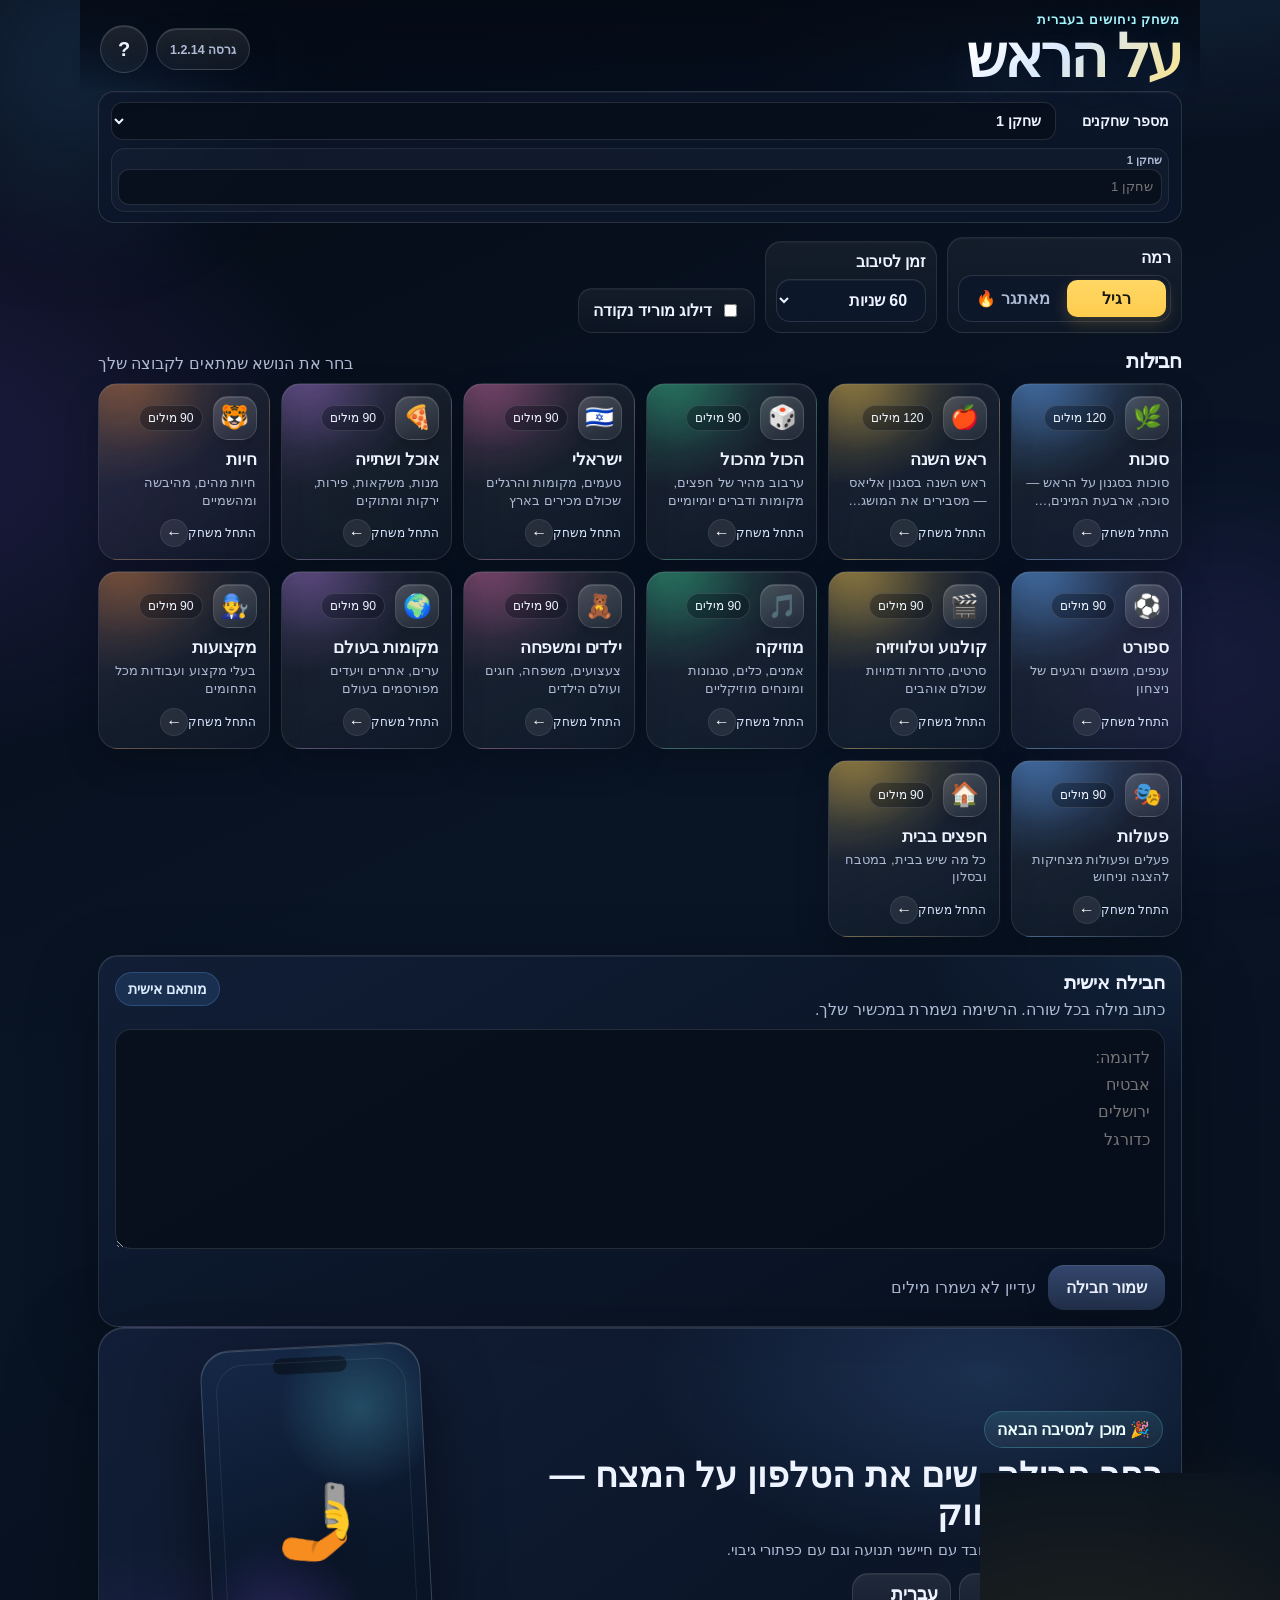
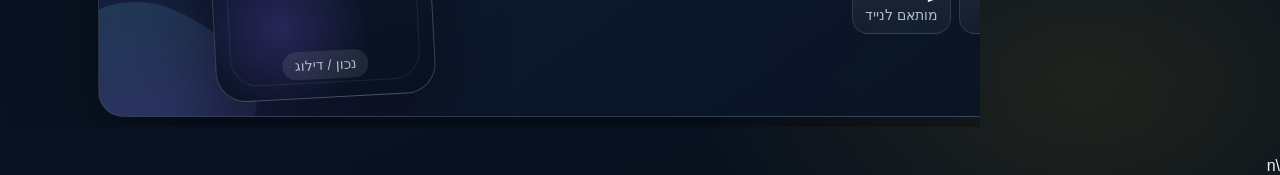
<file: index.html>
<!doctype html>
<html lang="he" dir="rtl" data-app-version="1.2.14">
<head>
  <meta charset="utf-8" />
  <meta name="viewport" content="width=device-width,initial-scale=1,viewport-fit=cover,user-scalable=no" />
  <meta name="theme-color" content="#0f172a" />
  <meta name="apple-mobile-web-app-capable" content="yes" />
  <meta name="apple-mobile-web-app-status-bar-style" content="black-translucent" />
  <meta name="apple-mobile-web-app-title" content="על הראש" />
  <title>על הראש — משחק ניחושים בעברית</title>
  <link rel="manifest" href="./manifest.webmanifest?v=24" />
  <link rel="icon" href="./icon.svg?v=24" type="image/svg+xml" />
  <link rel="apple-touch-icon" href="./icon-180.png?v=24" />
  <link rel="stylesheet" href="./styles.css?v=24" />
  <link rel="stylesheet" href="./difficulty.css?v=24" />
  <link rel="stylesheet" href="./version.css?v=24" />
  <link rel="stylesheet" href="./multiplayer.css?v=24" />
  <link rel="stylesheet" href="./player-layout.css?v=24" />
</head>
<body>
  <div class="app-glow app-glow-a"></div>
  <div class="app-glow app-glow-b"></div>

  <div id="app">
    <header class="topbar">
      <div>
        <div class="eyebrow">משחק ניחושים בעברית</div>
        <h1>על הראש</h1>
      </div>
      <div class="topbar-actions">
        <button id="versionBtn" class="version-btn" type="button" aria-label="בדוק אם קיימת גרסה חדשה">גרסה 1.2.14</button>
        <button id="rulesBtn" class="icon-btn" type="button" aria-label="חוקים">?</button>
      </div>
    </header>

    <main>
      <section id="playerSetupScreen" class="screen player-setup-screen active">
        <div class="player-setup-card">
          <div class="big-icon">👥</div>
          <h2>כמה שחקנים?</h2>
          <p>כל שחקן מקבל תור משלו. בסוף הסבב תופיע טבלת ניקוד מצטברת.</p>
          <label class="player-count-block">
            מספר שחקנים
            <select id="playerCount">
              <option value="1">שחקן 1</option>
              <option value="2">2 שחקנים</option>
              <option value="3">3 שחקנים</option>
              <option value="4">4 שחקנים</option>
              <option value="5">5 שחקנים</option>
              <option value="6">6 שחקנים</option>
              <option value="7">7 שחקנים</option>
              <option value="8">8 שחקנים</option>
            </select>
          </label>
          <div class="player-setup-note">אפשר להשאיר שם ריק — המשחק ישתמש ב״שחקן 1״, ״שחקן 2״ וכו׳.</div>
          <div id="playerNames" class="player-names"></div>
          <button id="startPlayersBtn" class="primary-btn" type="button">המשך לבחירת משחק</button>
        </div>
      </section>

      <section id="homeScreen" class="screen">
        <div class="match-players-bar">
          <div id="matchPlayersSummary" class="match-players-summary"></div>
          <button id="changePlayersBtn" class="change-players-btn" type="button">שנה שחקנים</button>
        </div>

        <div class="settings-row">
          <div class="difficulty-block">
            <span class="difficulty-title">רמה</span>
            <div class="difficulty-segment" role="group" aria-label="רמת קושי">
              <button type="button" data-difficulty="normal" aria-pressed="true">רגיל</button>
              <button type="button" data-difficulty="hard" aria-pressed="false">מאתגר 🔥</button>
            </div>
          </div>
          <label>
            זמן לסיבוב
            <select id="durationSelect">
              <option value="30">30 שניות</option>
              <option value="60" selected>60 שניות</option>
              <option value="90">90 שניות</option>
              <option value="120">120 שניות</option>
            </select>
          </label>
          <label class="toggle-label">
            <input id="passPenalty" type="checkbox" />
            <span>דילוג מוריד נקודה</span>
          </label>
        </div>

        <div class="section-head">
          <h3 class="section-title">חבילות</h3>
          <div class="section-subtitle">בחר את הנושא שמתאים לקבוצה שלך</div>
        </div>
        <div id="deckGrid" class="deck-grid"></div>

        <section class="custom-box">
          <div class="custom-head">
            <div>
              <h3>חבילה אישית</h3>
              <p>כתוב מילה בכל שורה. הרשימה נשמרת במכשיר שלך.</p>
            </div>
            <div class="custom-chip">מותאם אישית</div>
          </div>
          <textarea id="customWords" rows="7" placeholder="לדוגמה:&#10;אבטיח&#10;ירושלים&#10;כדורגל"></textarea>
          <div class="custom-actions">
            <button id="saveCustomBtn" class="secondary-btn" type="button">שמור חבילה</button>
            <span id="customCount" class="muted"></span>
          </div>
        </section>

        <div class="hero">
          <div class="hero-copy">
            <div class="hero-badge">🎉 מוכן למסיבה הבאה</div>
            <h2>בחר חבילה, שים את הטלפון על המצח — ותתחילו לצחוק</h2>
            <p>מטה = נכון, מעלה = דילוג. עובד עם חיישני תנועה וגם עם כפתורי גיבוי.</p>
            <div class="hero-stats">
              <div class="stat-pill"><strong id="totalDecks">13</strong><span>חבילות</span></div>
              <div class="stat-pill"><strong id="totalWords">0</strong><span>מילים</span></div>
              <div class="stat-pill"><strong>עברית</strong><span>מותאם לנייד</span></div>
            </div>
          </div>
          <div class="hero-visual" aria-hidden="true">
            <div class="phone-mock">
              <div class="phone-notch"></div>
              <div class="phone-word">🤳</div>
              <div class="phone-mini">נכון / דילוג</div>
            </div>
          </div>
        </div>
      </section>

      <section id="readyScreen" class="screen center-screen">
        <div class="ready-card">
          <div class="big-icon">📱</div>
          <div id="readyPlayerName" class="ready-player-name"></div>
          <h2 id="readyDeckName"></h2>
          <p id="readyDeckMeta" class="ready-deck-meta"></p>
          <p>לחץ על הכפתור, אשר גישה לחיישני תנועה אם תתבקש, סובב את הטלפון לרוחב והנח אותו על המצח.</p>
          <button id="sensorStartBtn" class="primary-btn" type="button">הפעל חיישנים והתחל</button>
          <button id="backHomeBtn" class="ghost-btn" type="button">חזרה</button>
          <p id="sensorMessage" class="sensor-message"></p>
        </div>
      </section>

      <section id="countdownScreen" class="screen game-screen countdown-screen">
        <div class="game-topline">
          <span id="countdownDeck"></span>
          <span>התכונן</span>
          <button id="countdownExitBtn" class="game-exit-btn" type="button">יציאה ✕</button>
        </div>
        <div id="countdownNumber" class="countdown-number">3</div>
        <div class="orientation-hint">החזק לרוחב • מסך פונה לחברים</div>
      </section>

      <section id="gameScreen" class="screen game-screen">
        <div class="game-topline">
          <span id="gameDeckName"></span>
          <span id="timerText" class="timer">01:00</span>
          <div class="game-left-tools">
            <span id="gamePlayerName" class="game-player-name"></span>
            <span id="scoreText">0 נק׳</span>
            <button id="gameExitBtn" class="game-exit-btn" type="button">יציאה ✕</button>
          </div>
        </div>

        <div id="wordCard" class="word-card">
          <div id="wordText" class="word-text"></div>
          <div id="feedback" class="feedback" aria-live="polite"></div>
        </div>

        <div class="gesture-help">
          <div>↘ <strong>מטה</strong> = נכון</div>
          <div>↗ <strong>מעלה</strong> = דילוג</div>
        </div>

        <div class="fallback-controls">
          <button id="skipBtn" type="button" class="skip-btn">דלג</button>
          <button id="correctBtn" type="button" class="correct-btn">נכון ✓</button>
        </div>
      </section>

      <section id="resultsScreen" class="screen">
        <div class="results-header">
          <div class="big-icon">🏁</div>
          <div id="resultsPlayerName" class="results-player-name"></div>
          <h2 id="resultsTitle">נגמר הזמן</h2>
          <div id="finalScore" class="final-score">0</div>
          <div class="muted">נקודות בתור הזה</div>
        </div>
        <div id="scoreboardPanel" class="scoreboard-panel" hidden>
          <h3 id="scoreboardTitle" class="scoreboard-title">הדירוג המצטבר</h3>
          <div id="scoreboardList" class="scoreboard-list"></div>
        </div>
        <div id="resultsList" class="results-list"></div>
        <div class="results-actions">
          <button id="playAgainBtn" class="primary-btn" type="button">שחק שוב</button>
          <button id="resultsHomeBtn" class="secondary-btn" type="button">בחר חבילה אחרת</button>
        </div>
      </section>
    </main>
  </div>

  <dialog id="rulesDialog">
    <button id="closeRulesBtn" class="dialog-close" type="button" aria-label="סגור">×</button>
    <h2>איך משחקים?</h2>
    <ol>
      <li>בחר כמה שחקנים משחקים והוסף שמות אם תרצה.</li>
      <li>בחר חבילת מילים ורמת קושי: רגיל או מאתגר.</li>
      <li>כל שחקן מקבל תור. בסוף התור מעבירים את הטלפון לשחקן הבא.</li>
      <li>השחקן המנחש מחזיק את הטלפון לרוחב על המצח, בלי לראות את המסך.</li>
      <li>החברים נותנים רמזים בלי לומר את המילה שמופיעה.</li>
      <li>ניחשת נכון? הטה את החלק העליון של הטלפון כלפי מטה. לדילוג — לכיוון ההפוך.</li>
      <li>בסוף הסבב מוצג דירוג מצטבר. אפשר להמשיך לסבב נוסף והניקוד נשמר.</li>
    </ol>
    <p class="muted">במצב מאתגר נבחר מאגר נפרד של מושגים, שמות וביטויים פחות צפויים וקשים יותר לניחוש.</p>
  </dialog>

  <script src="./words.js?v=24"></script>
  <script src="./words-more.js?v=24"></script>
  <script src="./hard-words.js?v=24"></script>
  <script src="./rosh-hashanah.js?v=24"></script>\n  <script src="./sukkot.js?v=24"></script>
  <script src="./app.js?v=24"></script>
  <script src="./sounds.js?v=24"></script>
  <script src="./version-source.js?v=24"></script>
  <script src="./update-manager.js?v=24"></script>
</body>
</html>
</file>
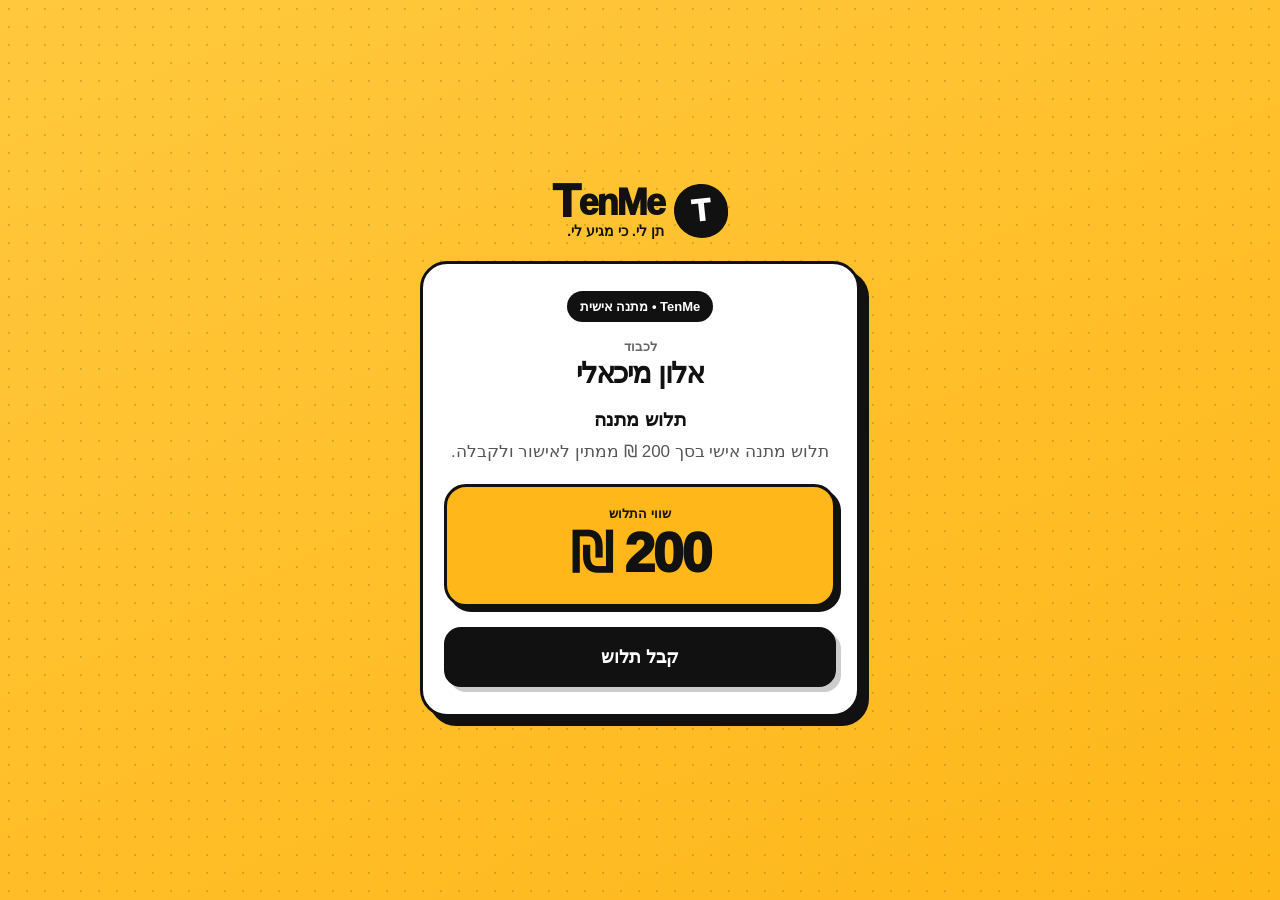
<file: gift/index.html>
<!doctype html>
<html lang="he">
<head>
<meta charset="utf-8">
<meta name="viewport" content="width=device-width,initial-scale=1">
<meta http-equiv="refresh" content="0; url=../tenme/">
<title>TenMe Gift</title>
<script>location.replace('../tenme/');</script>
</head>
<body></body>
</html>
</file>
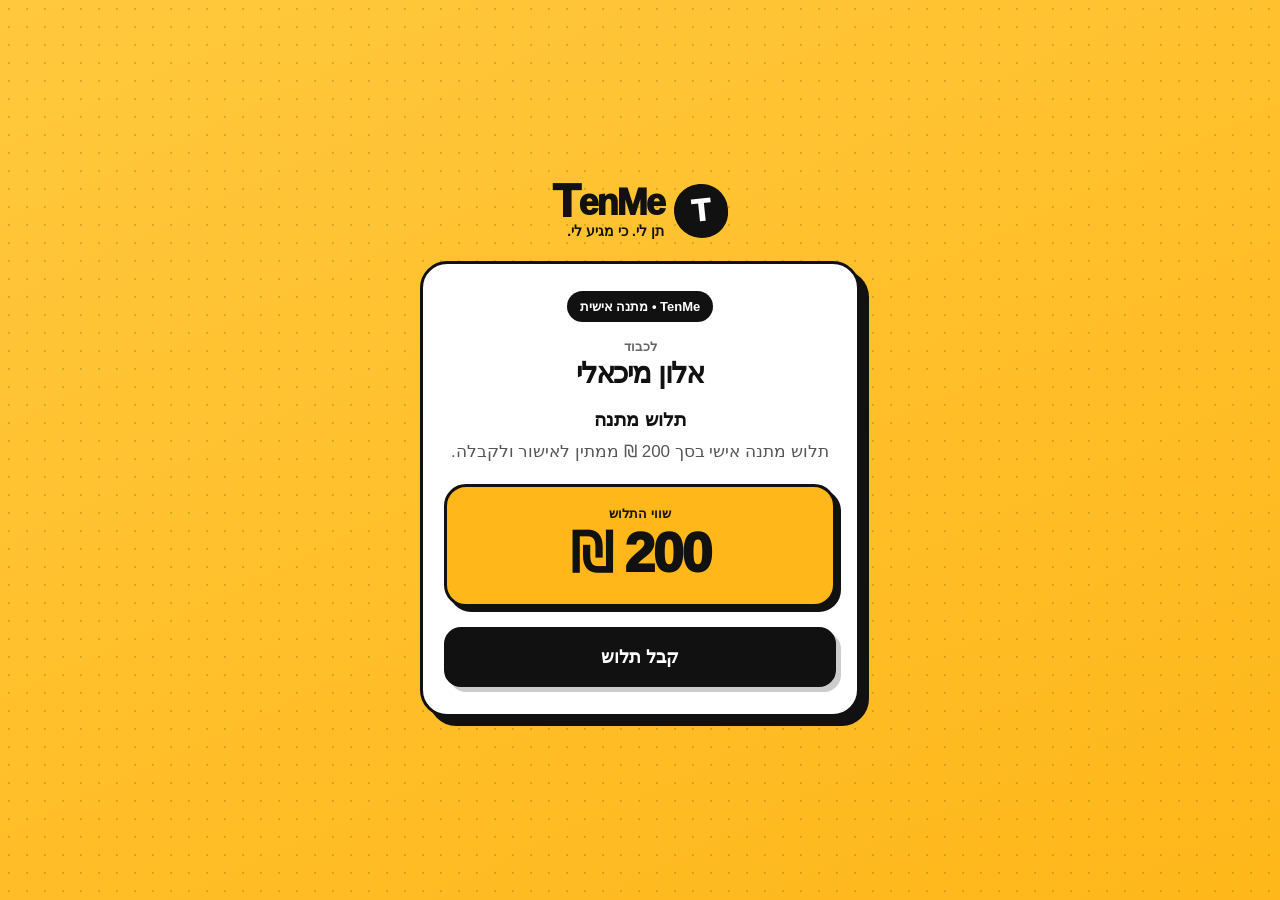
<file: tenme/index.html>
<!doctype html>
<html lang="he" dir="rtl">
<head>
<meta charset="utf-8">
<meta name="viewport" content="width=device-width,initial-scale=1,viewport-fit=cover">
<meta name="theme-color" content="#ffb719">
<title>TenMe — תן לי</title>
<style>
:root{--y:#ffb719;--y2:#ffc83d;--ink:#111;--paper:#fff;--muted:#6d6d6d}
*{box-sizing:border-box}html,body{margin:0;min-height:100%;font-family:Arial,"Noto Sans Hebrew",sans-serif;color:var(--ink)}
body{min-height:100dvh;overflow-x:hidden;overflow-y:auto;background:var(--y)}
.view{min-height:100dvh;display:grid;place-items:center;padding:24px 18px;position:relative;overflow:hidden}.home{overflow:visible}
.home,.result{background:linear-gradient(155deg,var(--y2),var(--y))}
.dots{position:absolute;inset:0;opacity:.14;background-image:radial-gradient(#000 1.5px,transparent 1.5px);background-size:18px 18px}
.wrap{width:min(100%,440px);position:relative;z-index:1}
.logo{display:flex;align-items:center;justify-content:center;gap:10px;margin-bottom:22px}
.logoMark{width:54px;height:54px;background:#111;color:#fff;border-radius:50% 50% 48% 52%;display:grid;place-items:center;font-size:31px;font-weight:1000;transform:rotate(-6deg)}
.logoMain{font-size:36px;font-weight:1000;letter-spacing:-2px;line-height:1;direction:ltr;unicode-bidi:isolate}.tTall{display:inline-block;font-size:1.28em;line-height:.8;vertical-align:-.04em}.mCap{font-size:1.04em}.logoSub{font-size:14px;font-weight:800;margin-top:2px}
.card,.ticket{background:#fff;border:3px solid #111;border-radius:27px;box-shadow:9px 9px 0 #111;padding:27px 21px;text-align:center}
.eyebrow{display:inline-block;background:#111;color:#fff;border-radius:999px;padding:8px 13px;font-size:13px;font-weight:900;margin-bottom:15px}
h1{font-size:35px;line-height:1.08;margin:0 0 8px;letter-spacing:-1.2px}.lead{font-size:17px;line-height:1.5;color:#555;margin:0 0 20px}.recipientLabel{font-size:13px;font-weight:800;color:#666;margin-top:2px}.recipientName{font-size:29px;font-weight:1000;margin:4px 0 18px}.voucherTitle{font-size:19px;font-weight:1000;margin-bottom:8px}
.amountBox{background:var(--y);border:3px solid #111;border-radius:22px;padding:19px 15px;margin-bottom:20px;box-shadow:5px 5px 0 #111}
.amountLabel{font-size:13px;font-weight:800}.amount{font-size:55px;font-weight:1000;letter-spacing:-2px}
.btn{width:100%;border:3px solid #111;border-radius:17px;padding:16px 18px;font-size:18px;font-weight:1000;background:#111;color:#fff;box-shadow:5px 5px 0 rgba(0,0,0,.2);cursor:pointer}
.btn:active{transform:translate(2px,2px);box-shadow:2px 2px 0 rgba(0,0,0,.2)}
.tiny{font-size:11px;color:#777;margin-top:13px}
.reveal{display:none;margin-top:20px;animation:pop .45s cubic-bezier(.2,.9,.2,1.18)}
.reveal.show{display:block}
.reveal img{width:100%;max-height:330px;object-fit:cover;object-position:center;border:3px solid #111;border-radius:20px;box-shadow:6px 6px 0 #111}
.revealTitle{font-size:29px;font-weight:1000;margin:18px 0 7px;line-height:1.05}
.revealText{font-size:17px;font-weight:900;line-height:1.45;margin:0}
.roast{margin-top:13px;display:grid;gap:8px}
.roast div{background:#111;color:#fff;border-radius:14px;padding:11px 12px;font-size:15px;font-weight:900}
.result{display:none}.result.show{display:grid;cursor:pointer}.ticket{width:min(100%,430px);position:relative;z-index:2;animation:pop .5s cubic-bezier(.2,.9,.2,1.18)}
@keyframes pop{from{transform:scale(.75) rotate(-3deg);opacity:0}to{transform:none;opacity:1}}
.success{width:72px;height:72px;margin:-4px auto 13px;border:3px solid #111;border-radius:50%;background:var(--y);display:grid;place-items:center;font-size:35px;font-weight:1000}
.ticket h2{font-size:30px;margin:0 0 7px}.ticket p{margin:0;color:#555}
.gift{margin:21px 0 17px;background:var(--y);border:3px solid #111;border-radius:23px;padding:25px 15px 21px;box-shadow:6px 6px 0 #111;position:relative}
.gift:before{content:"TenMe";position:absolute;left:15px;top:12px;font-weight:1000}.gift .caption{font-size:13px;font-weight:800;margin-top:20px}.gift .sum{font-size:66px;font-weight:1000;line-height:1;margin:8px 0 4px}.gift .tagline{font-size:15px;font-weight:900}
.qrWrap{margin:18px auto 16px;text-align:center}
.qrLabel{font-size:12px;font-weight:900;margin-bottom:9px;color:#555}
.qrCard{width:190px;height:190px;margin:auto;background:#fff;border:3px solid #111;border-radius:18px;box-shadow:5px 5px 0 #111;padding:10px;display:grid;place-items:center}
#fakeQr{width:100%;height:100%;display:block;background:#fff;border-radius:8px}
.joke{background:#111;color:#fff;border-radius:16px;padding:13px;font-size:17px;font-weight:900}
.back{margin-top:15px;border:0;background:transparent;font-size:14px;font-weight:900;text-decoration:underline;cursor:pointer}
.confetti{position:absolute;inset:0;pointer-events:none;z-index:9999}.c{position:absolute;width:9px;height:17px;border-radius:2px;animation:fall 2.8s linear infinite}@keyframes fall{from{transform:translateY(-15vh) rotate(0)}to{transform:translateY(115vh) rotate(780deg)}}
.prank{display:none;background:#111;color:#fff;text-align:center}.prank.show{display:grid}.prankCard{width:min(100%,440px);background:var(--y);border:4px solid #fff;border-radius:28px;padding:16px;box-shadow:0 20px 60px #0008;animation:pop .45s ease}
.prank img{width:100%;display:block;border-radius:18px;border:3px solid #111}.prank h2{font-size:30px;margin:14px 0 4px;color:#111}.prank p{margin:0 0 13px;color:#111;font-weight:900}.againBtn{background:#111;color:#fff;border:0;border-radius:15px;padding:13px 18px;font-size:16px;font-weight:900;cursor:pointer}
@media(max-width:380px){h1{font-size:30px}.amount{font-size:48px}.gift .sum{font-size:58px}}
</style>
</head>
<body>
<main id="home" class="view home">
  <div class="dots"></div>
  <div class="wrap">
    <div class="logo"><div class="logoMark">T</div><div><div class="logoMain" dir="ltr"><span class="tTall">T</span>en<span class="mCap">M</span>e</div><div class="logoSub">תן לי. כי מגיע לי.</div></div></div>
    <section class="card">
      <div class="eyebrow"><bdi dir="ltr">TenMe</bdi> • מתנה אישית</div>
      <div class="recipientLabel">לכבוד</div>
      <h1 class="recipientName">אלון מיכאלי</h1>
      <div class="voucherTitle">תלוש מתנה</div>
      <p class="lead">תלוש מתנה אישי בסך 200 ₪ ממתין לאישור ולקבלה.</p>
      <div class="amountBox"><div class="amountLabel">שווי התלוש</div><div class="amount">200 ₪</div></div>
      <button id="approve" class="btn">קבל תלוש</button>
      <div id="reveal" class="reveal" aria-live="polite">
        <img id="revealImg" src="./prank.webp?v=2" alt="הפתעת TenMe">
        <div class="revealTitle">אחי… באמת חשבת שמביאים לך כסף? 😂</div>
        <p class="revealText">200 ₪ כבר התחלת לבזבז בראש, אה?</p>
        <div class="roast">
          <div>💸 אלון כבר תכנן מה הוא קונה לפני שהוא בכלל לחץ.</div>
          <div>😂 איזה ביטחון היה לך כשכתוב „קבל תלוש”.</div>
          <div>🧾 תלוש יש. כסף קצת פחות.</div>
          <div>🤡 שתי שניות היית מיליונר — לפחות בדמיון.</div>
        </div>
      </div>
    </section>
  </div>
</main>

<section id="result" class="view result" aria-live="polite">
  <div class="dots"></div><div id="confetti" class="confetti"></div>
  <div class="ticket">
    <div class="success">✓</div>
    <h2>התלוש אושר!</h2>
    <p>אלון מיכאלי, תלוש המתנה שלך מוכן 🎁</p>
    <div class="gift"><div class="caption">תלוש מתנה אישי</div><div class="sum">200 ₪</div><div class="tagline">לכבוד אלון מיכאלי • <bdi dir="ltr">TenMe</bdi></div></div>
    <div class="qrWrap">
      <div class="qrLabel">קוד למימוש התלוש</div>
      <div class="qrCard" aria-label="QR פיקטיבי של TenMe">
        <svg id="fakeQr" viewBox="0 0 37 37" role="img" aria-label="קוד QR פיקטיבי"></svg>
      </div>
    </div>
    <div class="joke">קטן עליך. עכשיו רק נשאר למצוא מי באמת משלם 😉</div>
  </div>
</section>

<section id="prank" class="view prank" aria-live="polite">
  <div class="prankCard">
    <img id="prankImg" src="./prank.webp?v=2" alt="קוף יושב על כיסא גלגלים">
    <h2>חזרת? 😂</h2>
    <p><bdi dir="ltr">TenMe</bdi> אמרנו. תן לי, לא קח ממני.</p>
    <button id="restart" class="againBtn">טוב נו, להתחלה</button>
  </div>
</section>

<script>
const home=document.getElementById('home'),result=document.getElementById('result'),prank=document.getElementById('prank');
const approve=document.getElementById('approve'),restart=document.getElementById('restart'),confetti=document.getElementById('confetti'),reveal=document.getElementById('reveal');
const colors=['#111','#fff','#ffb719','#ffc83d'];
function makeConfetti(){confetti.innerHTML='';for(let i=0;i<48;i++){const e=document.createElement('i');e.className='c';e.style.left=Math.random()*100+'%';e.style.top=(-15-Math.random()*90)+'vh';e.style.background=colors[Math.floor(Math.random()*colors.length)];e.style.animationDelay=Math.random()*1.8+'s';e.style.animationDuration=2.1+Math.random()*2+'s';confetti.appendChild(e)}}

function drawFakeQr(){
  const svg=document.getElementById('fakeQr');
  const NS='http://www.w3.org/2000/svg', n=29, quiet=4;
  svg.innerHTML='';
  svg.setAttribute('viewBox',`0 0 ${n+quiet*2} ${n+quiet*2}`);
  const bg=document.createElementNS(NS,'rect'); bg.setAttribute('width','100%'); bg.setAttribute('height','100%'); bg.setAttribute('fill','#fff'); svg.appendChild(bg);
  const m=Array.from({length:n},()=>Array(n).fill(false));
  const reserved=Array.from({length:n},()=>Array(n).fill(false));
  function set(x,y,v=true,r=true){if(x>=0&&y>=0&&x<n&&y<n){m[y][x]=v;if(r)reserved[y][x]=true}}
  function finder(x,y){
    for(let yy=-1;yy<=7;yy++)for(let xx=-1;xx<=7;xx++)if(x+xx>=0&&y+yy>=0&&x+xx<n&&y+yy<n)reserved[y+yy][x+xx]=true;
    for(let yy=0;yy<7;yy++)for(let xx=0;xx<7;xx++){
      const on=xx===0||yy===0||xx===6||yy===6||(xx>=2&&xx<=4&&yy>=2&&yy<=4);
      set(x+xx,y+yy,on,true);
    }
  }
  finder(0,0); finder(n-7,0); finder(0,n-7);
  for(let i=8;i<n-8;i++){set(i,6,i%2===0,true);set(6,i,i%2===0,true)}
  // Small alignment pattern to mimic real QR.
  const ax=20, ay=20;
  for(let yy=0;yy<5;yy++)for(let xx=0;xx<5;xx++){
    const on=xx===0||yy===0||xx===4||yy===4||(xx===2&&yy===2);
    set(ax+xx,ay+yy,on,true);
  }
  // Deterministic pseudo-random payload so it always looks the same.
  let seed=0x51f2a9;
  function rnd(){seed=(seed*1664525+1013904223)>>>0;return (seed>>>30)&1}
  for(let y=0;y<n;y++)for(let x=0;x<n;x++)if(!reserved[y][x]){
    const mask=((x+y)%3===0)||((x*y)%2===0);
    m[y][x]=Boolean(rnd() ^ mask);
  }
  // Create a small clear center for the TenMe badge.
  for(let y=11;y<=17;y++)for(let x=10;x<=18;x++){m[y][x]=false}
  for(let y=0;y<n;y++)for(let x=0;x<n;x++)if(m[y][x]){
    const r=document.createElementNS(NS,'rect');
    r.setAttribute('x',x+quiet);r.setAttribute('y',y+quiet);r.setAttribute('width','1');r.setAttribute('height','1');r.setAttribute('fill','#111');svg.appendChild(r);
  }
  const badge=document.createElementNS(NS,'rect');badge.setAttribute('x',quiet+10);badge.setAttribute('y',quiet+11);badge.setAttribute('width','9');badge.setAttribute('height','7');badge.setAttribute('rx','1.2');badge.setAttribute('fill','#111');badge.setAttribute('stroke','#ffb719');badge.setAttribute('stroke-width','.55');svg.appendChild(badge);
  const t=document.createElementNS(NS,'text');t.setAttribute('x',quiet+14.5);t.setAttribute('y',quiet+15.55);t.setAttribute('text-anchor','middle');t.setAttribute('font-size','2.6');t.setAttribute('font-weight','900');t.setAttribute('font-family','Arial,sans-serif');
  const a=document.createElementNS(NS,'tspan');a.setAttribute('fill','#ffb719');a.textContent='T';
  const b=document.createElementNS(NS,'tspan');b.setAttribute('fill','#fff');b.textContent='en';
  const d=document.createElementNS(NS,'tspan');d.setAttribute('fill','#ffb719');d.textContent='M';
  const e=document.createElementNS(NS,'tspan');e.setAttribute('fill','#fff');e.textContent='e';
  t.append(a,b,d,e);svg.appendChild(t);
}
drawFakeQr();
approve.onclick=()=>{reveal.classList.add('show');approve.textContent='😂 נפלת בפח';approve.disabled=true;reveal.scrollIntoView({behavior:'smooth',block:'center'});if(navigator.vibrate)navigator.vibrate([80,50,80])};
result.onclick=()=>{result.classList.remove('show');prank.classList.add('show');if(navigator.vibrate)navigator.vibrate([80,50,80])};
restart.onclick=()=>{prank.classList.remove('show');home.style.display='grid'};
</script>
</body>
</html>
</file>
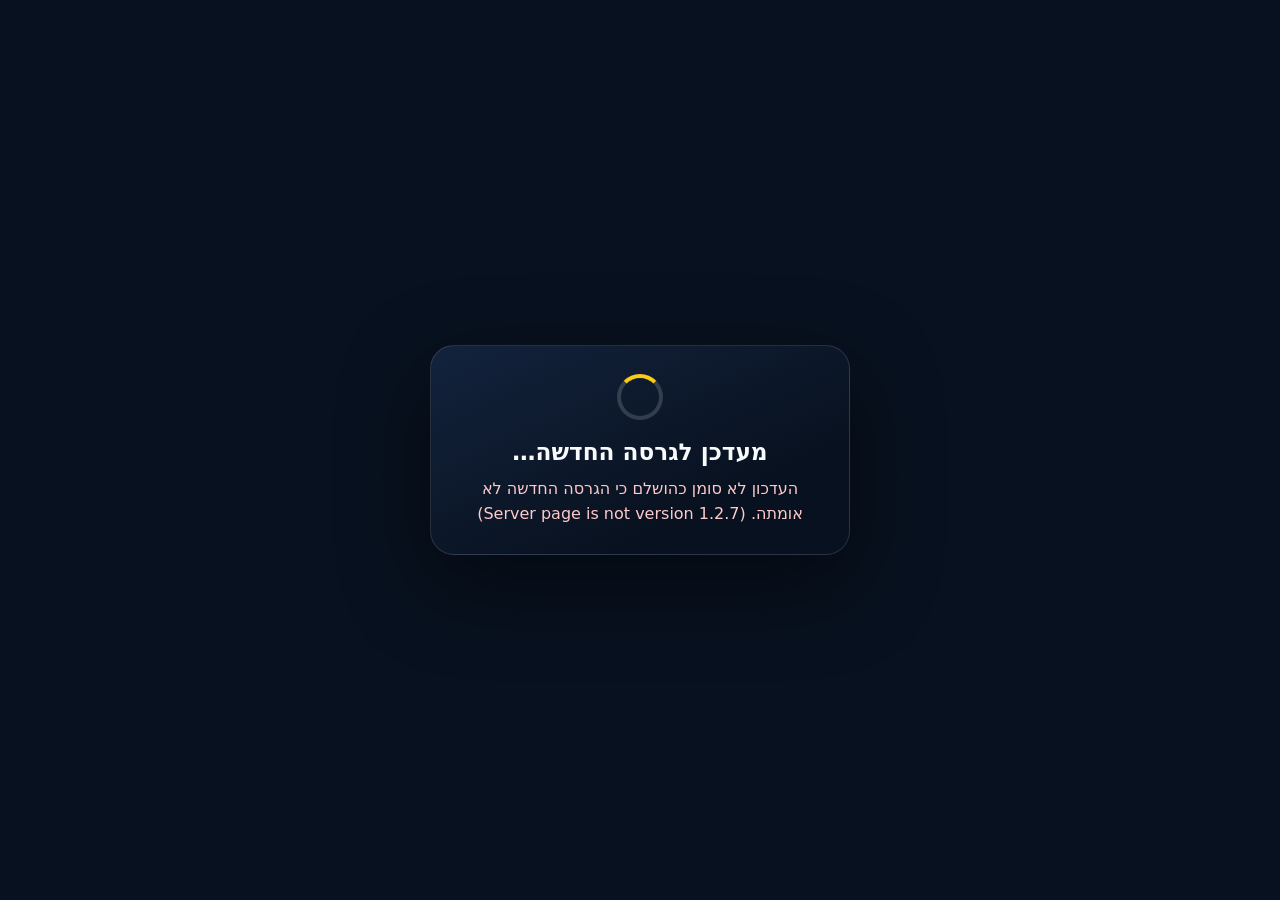
<file: iphone-update-126.html>
<!doctype html>
<html lang="he" dir="rtl">
<head>
  <meta charset="utf-8" />
  <meta name="viewport" content="width=device-width,initial-scale=1,viewport-fit=cover" />
  <meta name="theme-color" content="#08111f" />
  <title>מעדכן את על הראש</title>
  <style>
    * { box-sizing: border-box; }
    html, body { margin: 0; min-height: 100%; background: #08111f; color: #f8fafc; font-family: system-ui, -apple-system, BlinkMacSystemFont, "Segoe UI", sans-serif; }
    body { min-height: 100dvh; display: grid; place-items: center; padding: 24px; }
    main { width: min(420px, 100%); text-align: center; padding: 28px; border: 1px solid rgba(255,255,255,.12); border-radius: 24px; background: linear-gradient(155deg,#13233d,#08111f 72%); box-shadow: 0 28px 90px rgba(0,0,0,.45); }
    .spinner { width: 46px; height: 46px; margin: 0 auto 18px; border: 4px solid rgba(255,255,255,.16); border-top-color: #facc15; border-radius: 50%; animation: spin .75s linear infinite; }
    h1 { margin: 0 0 8px; font-size: 1.45rem; }
    p { margin: 0; color: #cbd5e1; line-height: 1.55; }
    .error { color: #fecaca; margin-top: 12px; }
    @keyframes spin { to { transform: rotate(360deg); } }
  </style>
</head>
<body>
  <main>
    <div class="spinner" aria-hidden="true"></div>
    <h1>מעדכן לגרסה החדשה…</h1>
    <p id="statusText">מאמת את הגרסה החדשה ומנקה את הגרסה הישנה.</p>
  </main>
  <script>
    (async () => {
      const params = new URLSearchParams(location.search);
      const version = params.get('version') || '1.2.7';
      const stamp = Date.now().toString();
      const status = document.getElementById('statusText');
      const target = new URL('./app-current.html', location.href);
      target.searchParams.set('v', version);
      target.searchParams.set('fresh', stamp);

      try {
        status.textContent = 'בודק שהגרסה החדשה באמת זמינה…';
        const response = await fetch(target.toString(), {
          cache: 'no-store',
          headers: { 'Cache-Control': 'no-cache' }
        });
        if (!response.ok) throw new Error(`HTTP ${response.status}`);
        const html = await response.text();
        if (!html.includes(`data-app-version="${version}"`)) {
          throw new Error(`Server page is not version ${version}`);
        }

        status.textContent = 'מנקה את המטמון הישן…';
        if ('caches' in window) {
          const keys = await caches.keys();
          await Promise.all(keys.filter(key => key.startsWith('al-harosh-')).map(key => caches.delete(key)));
        }

        if ('serviceWorker' in navigator) {
          const registrations = await navigator.serviceWorker.getRegistrations();
          await Promise.all(registrations.map(registration => registration.unregister().catch(() => false)));
        }

        // Mark installed only after the target page was verified as the requested version.
        localStorage.setItem('alHaroshInstalledVersion', version);
        localStorage.setItem('alHaroshInstalledAt', new Date().toISOString());

        status.textContent = 'העדכון הושלם. פותח את המשחק…';
        location.replace(target.toString());
      } catch (error) {
        status.className = 'error';
        status.textContent = `העדכון לא סומן כהושלם כי הגרסה החדשה לא אומתה. (${error.message})`;
        console.error('iPhone update verification failed', error);
      }
    })();
  </script>
</body>
</html>
</file>
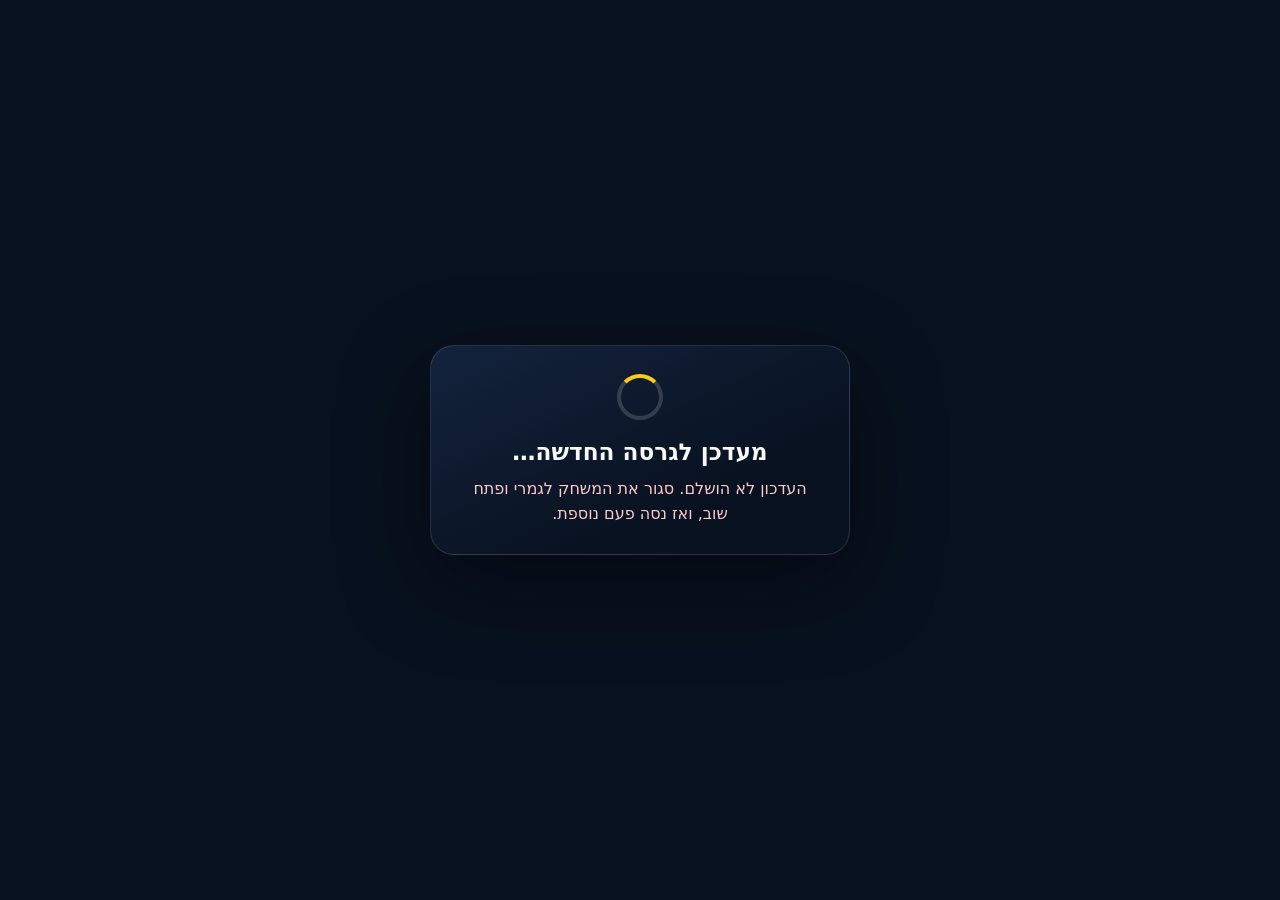
<file: update.html>
<!doctype html>
<html lang="he" dir="rtl">
<head>
  <meta charset="utf-8" />
  <meta name="viewport" content="width=device-width,initial-scale=1,viewport-fit=cover" />
  <meta name="theme-color" content="#08111f" />
  <title>מעדכן את על הראש</title>
  <style>
    * { box-sizing: border-box; }
    html, body { margin: 0; min-height: 100%; background: #08111f; color: #f8fafc; font-family: system-ui, -apple-system, BlinkMacSystemFont, "Segoe UI", sans-serif; }
    body { min-height: 100dvh; display: grid; place-items: center; padding: 24px; }
    main { width: min(420px, 100%); text-align: center; padding: 28px; border: 1px solid rgba(255,255,255,.12); border-radius: 24px; background: linear-gradient(155deg,#13233d,#08111f 72%); box-shadow: 0 28px 90px rgba(0,0,0,.45); }
    .spinner { width: 46px; height: 46px; margin: 0 auto 18px; border: 4px solid rgba(255,255,255,.16); border-top-color: #facc15; border-radius: 50%; animation: spin .75s linear infinite; }
    h1 { margin: 0 0 8px; font-size: 1.45rem; }
    p { margin: 0; color: #cbd5e1; line-height: 1.55; }
    .error { color: #fecaca; margin-top: 12px; }
    @keyframes spin { to { transform: rotate(360deg); } }
  </style>
</head>
<body>
  <main>
    <div class="spinner" aria-hidden="true"></div>
    <h1>מעדכן לגרסה החדשה…</h1>
    <p id="statusText">מנקה את הגרסה הישנה וטוען עותק חדש ישירות מהשרת.</p>
  </main>
  <script>
    (async () => {
      const params = new URLSearchParams(location.search);
      const version = params.get('version') || '';
      const stamp = Date.now().toString();
      const status = document.getElementById('statusText');

      try {
        if ('caches' in window) {
          const keys = await caches.keys();
          await Promise.all(keys.filter(key => key.startsWith('al-harosh-')).map(key => caches.delete(key)));
        }

        if ('serviceWorker' in navigator) {
          const registrations = await navigator.serviceWorker.getRegistrations();
          await Promise.all(registrations.map(registration => registration.unregister().catch(() => false)));
        }

        status.textContent = 'מוריד את הגרסה החדשה…';

        // iOS keeps an already-open PWA controlled by the old Service Worker until that
        // document is gone. Fetch the fresh HTML from a different origin so the stale
        // same-origin cache cannot supply index.html again.
        const rawUrl = `https://raw.githubusercontent.com/Liorkatz/-al-harosh-game/main/index.html?fresh=${stamp}`;
        const response = await fetch(rawUrl, { cache: 'no-store', mode: 'cors' });
        if (!response.ok) throw new Error(`Fresh HTML HTTP ${response.status}`);
        const html = await response.text();
        if (!html.includes('data-app-version=')) throw new Error('Fresh HTML is invalid');

        const next = new URL('./index.html', location.href);
        if (version) next.searchParams.set('updated', version);
        next.searchParams.set('fresh', stamp);

        // Change the visible/current URL without navigating through the stale controller.
        history.replaceState(null, '', next.toString());
        document.open();
        document.write(html);
        document.close();
      } catch (error) {
        status.className = 'error';
        status.textContent = 'העדכון לא הושלם. סגור את המשחק לגמרי ופתח שוב, ואז נסה פעם נוספת.';
        console.error('Update bridge failed', error);
      }
    })();
  </script>
</body>
</html>
</file>
<file: styles.css>
:root {
  --bg: #07111f;
  --bg2: #0c1830;
  --panel: rgba(13, 24, 44, .78);
  --panel-strong: rgba(17, 29, 54, .95);
  --panel-soft: rgba(255,255,255,.05);
  --text: #eef4ff;
  --muted: #aebbd5;
  --accent: #ffcc4d;
  --accent-2: #60a5fa;
  --good: #22c55e;
  --bad: #f43f5e;
  --line: rgba(255,255,255,.12);
  --shadow: 0 18px 70px rgba(0,0,0,.35);
  --shadow-soft: 0 10px 40px rgba(0,0,0,.18);
  --radius: 24px;
}
* { box-sizing: border-box; }
html, body {
  margin: 0;
  min-height: 100%;
  color: var(--text);
  font-family: -apple-system, BlinkMacSystemFont, "Segoe UI", Arial, sans-serif;
  background:
    radial-gradient(circle at top right, rgba(96,165,250,.18), transparent 28%),
    radial-gradient(circle at left 20%, rgba(255,204,77,.12), transparent 30%),
    linear-gradient(160deg, var(--bg), var(--bg2));
}
body { min-height: 100dvh; overscroll-behavior: none; position: relative; overflow-x: hidden; }
button, select, textarea { font: inherit; }
button { cursor: pointer; }
#app { min-height: 100dvh; position: relative; z-index: 2; }
.app-glow {
  position: fixed;
  border-radius: 999px;
  filter: blur(50px);
  opacity: .5;
  pointer-events: none;
  z-index: 0;
}
.app-glow-a { width: 280px; height: 280px; top: -80px; left: -70px; background: rgba(96,165,250,.22); }
.app-glow-b { width: 280px; height: 280px; right: -80px; bottom: 10%; background: rgba(255,204,77,.18); }
.topbar {
  display: flex;
  align-items: center;
  justify-content: space-between;
  gap: 16px;
  padding: 20px max(20px,env(safe-area-inset-right)) 14px max(20px,env(safe-area-inset-left));
  max-width: 1120px;
  margin: auto;
}
.eyebrow { color: var(--accent); font-size: .8rem; font-weight: 800; letter-spacing: .06em; text-transform: uppercase; }
h1 { margin: 2px 0 0; font-size: clamp(2rem, 7vw, 3.6rem); line-height: 1; }
.icon-btn {
  width: 48px; height: 48px; border-radius: 50%; border: 1px solid var(--line);
  background: var(--panel); color: var(--text); font-size: 1.25rem; font-weight: 900;
  backdrop-filter: blur(14px); box-shadow: var(--shadow-soft);
}
main { max-width: 1120px; margin: auto; padding: 0 18px 40px; position: relative; z-index: 2; }
.screen { display: none; }
.screen.active { display: block; }
.hero {
  display: grid; grid-template-columns: 1.1fr .7fr; gap: 14px; align-items: center;
  padding: 18px; border: 1px solid var(--line); border-radius: 26px;
  background: linear-gradient(135deg, rgba(17,28,52,.92), rgba(11,20,37,.86));
  box-shadow: var(--shadow); backdrop-filter: blur(16px);
}
.hero-copy h2 { margin: 8px 0 6px; font-size: clamp(1.35rem, 3.5vw, 2.2rem); line-height: 1.08; }
.hero-copy p { margin: 0; color: var(--muted); line-height: 1.55; font-size: .96rem; }
.hero-badge {
  display: inline-flex; align-items: center; gap: 8px; padding: 8px 12px;
  border: 1px solid rgba(255,255,255,.12); border-radius: 999px;
  background: rgba(255,255,255,.06); color: #fff7d6; font-weight: 800;
}
.hero-stats { display: flex; flex-wrap: wrap; gap: 8px; margin-top: 12px; }
.stat-pill {
  min-width: 98px; padding: 10px 12px; border-radius: 16px; background: rgba(255,255,255,.06);
  border: 1px solid rgba(255,255,255,.08); display: grid; gap: 2px;
}
.stat-pill strong { font-size: 1.1rem; }
.stat-pill span { color: var(--muted); font-size: .9rem; }
.hero-visual { display: grid; place-items: center; }
.phone-mock {
  width: min(220px, 58vw); aspect-ratio: 10 / 16; border-radius: 30px; position: relative;
  border: 1px solid rgba(255,255,255,.18); background:
    radial-gradient(circle at top right, rgba(255,204,77,.28), transparent 35%),
    linear-gradient(160deg, #142443, #0b1730 65%, #0a1223);
  box-shadow: 0 26px 60px rgba(0,0,0,.35), inset 0 1px 0 rgba(255,255,255,.12);
  display: grid; place-items: center; overflow: hidden;
}
.phone-mock::after {
  content: ''; position: absolute; inset: 14px; border-radius: 28px;
  border: 1px solid rgba(255,255,255,.08);
}
.phone-notch { position: absolute; top: 10px; width: 34%; height: 16px; border-radius: 999px; background: rgba(0,0,0,.42); }
.phone-word { font-size: clamp(3rem, 10vw, 4.4rem); }
.phone-mini { position: absolute; bottom: 18px; padding: 6px 12px; border-radius: 999px; background: rgba(255,255,255,.09); color: var(--muted); font-size: .88rem; }
.settings-row { margin: 14px 0 8px; display: flex; gap: 10px; align-items: end; flex-wrap: wrap; }
.settings-row label { display: flex; flex-direction: column; gap: 8px; font-weight: 800; }
.settings-row select {
  background: var(--panel); color: var(--text); border: 1px solid var(--line);
  border-radius: 14px; padding: 11px 14px; min-width: 150px; backdrop-filter: blur(14px);
}
.toggle-label {
  flex-direction: row !important; align-items: center; background: var(--panel);
  padding: 12px 14px; border-radius: 14px; border: 1px solid var(--line);
  backdrop-filter: blur(14px);
}
.section-head { display: flex; align-items: end; justify-content: space-between; gap: 10px; margin: 16px 0 10px; flex-wrap: wrap; }
.section-title { margin: 0; }
.section-subtitle { color: var(--muted); }
.deck-grid { display: grid; grid-template-columns: repeat(auto-fit, minmax(170px, 1fr)); gap: 10px; }
.deck-card {
  text-align: right; border: 1px solid rgba(255,255,255,.08); border-radius: 18px; padding: 12px;
  min-height: 138px; color: var(--text); background:
  linear-gradient(160deg, rgba(255,255,255,.08), rgba(255,255,255,.02));
  display: flex; flex-direction: column; justify-content: space-between; gap: 10px;
  transition: transform .18s ease, border-color .18s ease, box-shadow .18s ease;
  position: relative; overflow: hidden; backdrop-filter: blur(14px); box-shadow: var(--shadow-soft);
}
.deck-card::before {
  content: ''; position: absolute; inset: -40% auto auto -20%; width: 140px; height: 140px; border-radius: 50%;
  background: radial-gradient(circle, var(--deck-glow, rgba(96,165,250,.28)), transparent 70%); opacity: .9;
}
.deck-card::after {
  content: ''; position: absolute; inset: 0; background: linear-gradient(120deg, transparent 0%, rgba(255,255,255,.08) 50%, transparent 100%);
  transform: translateX(120%); transition: transform .5s ease;
}
.deck-card:hover { border-color: rgba(255,255,255,.18); transform: translateY(-3px); box-shadow: 0 22px 44px rgba(0,0,0,.24); }
.deck-card:hover::after { transform: translateX(-120%); }
.deck-card:active { transform: scale(.985); }
.deck-top { display: flex; align-items: center; justify-content: space-between; gap: 10px; position: relative; z-index: 1; }
.deck-icon-wrap {
  width: 42px; height: 42px; border-radius: 14px; display: grid; place-items: center;
  background: rgba(255,255,255,.12); border: 1px solid rgba(255,255,255,.12); font-size: 1.45rem;
}
.deck-count {
  font-size: .76rem; color: #eef5ff; background: rgba(255,255,255,.11); border: 1px solid rgba(255,255,255,.1);
  border-radius: 999px; padding: 5px 8px; white-space: nowrap;
}
.deck-body { position: relative; z-index: 1; }
.deck-name { font-size: 1rem; font-weight: 900; margin-bottom: 4px; }
.deck-desc { color: var(--muted); font-size: .82rem; line-height: 1.35; min-height: 2.4em; }
.deck-footer { display: flex; justify-content: space-between; align-items: center; position: relative; z-index: 1; }
.deck-tag { font-size: .75rem; color: #d8e7ff; }
.deck-arrow { font-size: 1rem; color: #fff; }
.custom-box {
  margin-top: 18px; border: 1px solid var(--line); border-radius: 20px; padding: 16px;
  background: var(--panel); backdrop-filter: blur(14px); box-shadow: var(--shadow-soft);
}
.custom-head { display: flex; align-items: start; justify-content: space-between; gap: 12px; margin-bottom: 10px; }
.custom-box h3 { margin: 0 0 6px; }
.custom-box p { color: var(--muted); margin: 0; }
.custom-chip {
  background: rgba(96,165,250,.14); border: 1px solid rgba(96,165,250,.25); color: #dcecff;
  border-radius: 999px; padding: 8px 12px; font-size: .85rem; font-weight: 800;
}
textarea {
  width: 100%; resize: vertical; border-radius: 16px; border: 1px solid var(--line);
  background: rgba(8,14,27,.86); color: var(--text); padding: 14px; line-height: 1.7;
}
.custom-actions, .results-actions { display: flex; align-items: center; gap: 12px; margin-top: 12px; flex-wrap: wrap; }
.primary-btn, .secondary-btn, .ghost-btn {
  border: 0; border-radius: 16px; padding: 13px 18px; font-weight: 900;
  transition: transform .12s ease, filter .12s ease;
}
.primary-btn:hover, .secondary-btn:hover, .ghost-btn:hover { filter: brightness(1.05); }
.primary-btn:active, .secondary-btn:active, .ghost-btn:active { transform: scale(.985); }
.primary-btn { background: linear-gradient(180deg, #ffd764, var(--accent)); color: #161616; box-shadow: 0 12px 24px rgba(255,204,77,.22); }
.secondary-btn { background: linear-gradient(180deg, #33476e, #26324e); color: var(--text); }
.ghost-btn { background: transparent; color: var(--muted); border: 1px solid var(--line); }
.muted { color: var(--muted); }
.center-screen { min-height: 70dvh; place-items: center; }
.center-screen.active { display: grid; }
.ready-card {
  max-width: 580px; text-align: center; background: var(--panel); border: 1px solid var(--line);
  border-radius: 28px; padding: 30px; box-shadow: var(--shadow); backdrop-filter: blur(16px);
}
.ready-card .primary-btn, .ready-card .ghost-btn { width: 100%; margin-top: 10px; }
.big-icon { font-size: 3rem; }
.ready-deck-meta { color: var(--accent); font-weight: 800; margin-top: -8px; }
.sensor-message { min-height: 1.4em; color: var(--muted); }
.game-screen {
  position: fixed; inset: 0; z-index: 20; background:
    radial-gradient(circle at top, rgba(255,204,77,.1), transparent 30%),
    linear-gradient(160deg, #08111f, #0d1b34);
  padding: max(16px,env(safe-area-inset-top)) max(16px,env(safe-area-inset-right)) max(16px,env(safe-area-inset-bottom)) max(16px,env(safe-area-inset-left));
}
.game-screen.active { display: flex; flex-direction: column; }
.game-topline { display: grid; grid-template-columns: 1fr auto 1fr; gap: 10px; align-items: center; font-weight: 800; color: var(--muted); }
.game-topline > :last-child { text-align: left; }
.timer { color: var(--text); font-size: 1.15rem; }
.word-card {
  flex: 1; display: grid; place-items: center; text-align: center; position: relative; margin: 12px 0;
  border-radius: 34px; border: 1px solid rgba(255,255,255,.12);
  background:
    radial-gradient(circle at top right, rgba(96,165,250,.16), transparent 28%),
    linear-gradient(135deg, #233258, #18213b);
  overflow: hidden; box-shadow: var(--shadow);
}
.word-card::before {
  content: ''; position: absolute; width: 180px; height: 180px; border-radius: 50%; bottom: -70px; left: -40px;
  background: radial-gradient(circle, rgba(255,255,255,.08), transparent 72%);
}
.word-text { font-size: clamp(3rem, 12vw, 8rem); font-weight: 1000; padding: 24px; line-height: 1.05; text-wrap: balance; position: relative; z-index: 1; }
.feedback {
  position: absolute; inset: 0; display: grid; place-items: center; font-size: clamp(2.5rem, 10vw, 7rem);
  font-weight: 1000; opacity: 0; pointer-events: none; transition: opacity .08s ease;
}
.feedback.show { opacity: 1; }
.feedback.good { background: var(--good); color: white; }
.feedback.bad { background: var(--bad); color: white; }
.gesture-help { display: flex; justify-content: space-between; gap: 14px; color: var(--muted); padding: 0 8px 10px; }
.fallback-controls { display: grid; grid-template-columns: 1fr 1fr; gap: 10px; }
.fallback-controls button { border: 0; border-radius: 16px; padding: 15px; color: white; font-weight: 900; }
.skip-btn { background: linear-gradient(180deg, #8f2634, #7f1d1d); }
.correct-btn { background: linear-gradient(180deg, #1f8f4d, #166534); }
.countdown-screen { justify-content: center; align-items: center; text-align: center; }
.countdown-screen .game-topline { width: 100%; position: absolute; top: max(16px,env(safe-area-inset-top)); right: 0; padding: 0 22px; }
.countdown-number { font-size: clamp(7rem, 32vw, 16rem); font-weight: 1000; color: var(--accent); line-height: 1; text-shadow: 0 0 30px rgba(255,204,77,.22); }
.orientation-hint { margin-top: 24px; color: var(--muted); font-weight: 800; }
.results-header { text-align: center; padding: 22px 0; }
.results-header h2 { margin-bottom: 4px; }
.final-score { font-size: 5rem; font-weight: 1000; color: var(--accent); line-height: 1; }
.results-list { display: grid; gap: 10px; max-width: 720px; margin: auto; }
.result-row {
  display: flex; align-items: center; justify-content: space-between; gap: 14px; background: var(--panel);
  border: 1px solid var(--line); border-radius: 16px; padding: 13px 15px; backdrop-filter: blur(12px);
}
.result-status.good { color: #58e98b; }
.result-status.bad { color: #ff8094; }
.results-actions { justify-content: center; margin-top: 22px; }
dialog {
  width: min(92vw, 650px); border: 1px solid var(--line); border-radius: 22px; background: #13213e;
  color: var(--text); box-shadow: var(--shadow); padding: 26px;
}
dialog::backdrop { background: rgba(0,0,0,.7); }
dialog li { margin: 10px 0; line-height: 1.5; }
.dialog-close { position: absolute; left: 14px; top: 10px; border: 0; background: none; color: var(--muted); font-size: 2rem; }
@media (max-width: 860px) {
  .hero { grid-template-columns: 1fr; padding: 16px; }
  .hero-visual { display: none; }
  .deck-grid { grid-template-columns: repeat(3, minmax(0, 1fr)); }
}
@media (max-width: 560px) {
  .topbar { padding-top: max(18px, env(safe-area-inset-top)); }
  .deck-grid { grid-template-columns: repeat(2, minmax(0, 1fr)); gap: 8px; }
  .hero, .custom-box, .ready-card { border-radius: 20px; }
  .hero-copy h2 { font-size: 1.2rem; }
  .hero-badge, .hero-copy p, .section-subtitle, .deck-desc, .custom-box p { display: none; }
  .hero-stats { margin-top: 8px; }
  .settings-row { margin-top: 10px; }
  .gesture-help { font-size: .9rem; }
}
@media (orientation: landscape) and (max-height: 600px) {
  .game-topline { font-size: .9rem; }
  .word-card { margin: 8px 0; }
  .word-text { font-size: clamp(3rem,14vh,8rem); }
  .gesture-help { font-size: .8rem; padding-bottom: 6px; }
  .fallback-controls button { padding: 9px; }
}
</file>
<file: difficulty.css>
.difficulty-block {
  display: flex;
  flex-direction: column;
  gap: 8px;
  font-weight: 800;
}
.difficulty-title { color: var(--text); }
.difficulty-segment {
  display: inline-grid;
  grid-template-columns: 1fr 1fr;
  gap: 4px;
  padding: 4px;
  border: 1px solid var(--line);
  border-radius: 14px;
  background: var(--panel);
  backdrop-filter: blur(14px);
}
.difficulty-segment button {
  border: 0;
  border-radius: 10px;
  padding: 9px 13px;
  color: var(--muted);
  background: transparent;
  font-weight: 900;
  white-space: nowrap;
  transition: background .15s ease, color .15s ease, transform .1s ease;
}
.difficulty-segment button.active {
  color: #161616;
  background: linear-gradient(180deg, #ffd764, var(--accent));
  box-shadow: 0 6px 16px rgba(255,204,77,.2);
}
.difficulty-segment button:active { transform: scale(.97); }
.game-left-tools {
  display: flex;
  align-items: center;
  justify-content: flex-start;
  gap: 9px;
}
.game-exit-btn {
  border: 1px solid rgba(255,255,255,.18);
  border-radius: 999px;
  padding: 7px 11px;
  color: var(--text);
  background: rgba(255,255,255,.08);
  font-size: .8rem;
  font-weight: 900;
  white-space: nowrap;
}
.game-exit-btn:active { transform: scale(.96); }
.result-status.timeout { color: var(--accent); }
@media (max-width: 560px) {
  .difficulty-block { width: 100%; }
  .difficulty-segment { width: 100%; }
  .difficulty-segment button { padding: 9px 8px; }
  .settings-row { align-items: stretch; }
  .game-exit-btn { padding: 6px 9px; font-size: .74rem; }
  .game-left-tools { gap: 6px; }
}
</file>
<file: version.css>
.topbar-actions {
  display: flex;
  align-items: center;
  gap: 8px;
}
.version-btn {
  min-height: 42px;
  padding: 0 13px;
  border-radius: 999px;
  border: 1px solid var(--line);
  background: var(--panel);
  color: var(--muted);
  font-size: .78rem;
  font-weight: 900;
  white-space: nowrap;
  backdrop-filter: blur(14px);
  box-shadow: var(--shadow-soft);
}
.version-btn:hover,
.version-btn:focus-visible {
  color: var(--text);
  border-color: rgba(255,204,77,.5);
}
.version-btn:active { transform: scale(.98); }
.version-btn:disabled { opacity: .72; cursor: wait; }

/* Professional visual layer — intentionally CSS-only to keep GitHub Pages light. */
:root {
  --pro-cyan: #67e8f9;
  --pro-blue: #60a5fa;
  --pro-violet: #8b5cf6;
  --pro-pink: #f472b6;
  --pro-gold: #facc15;
}

html, body {
  background:
    radial-gradient(900px 560px at 90% -10%, rgba(96,165,250,.22), transparent 58%),
    radial-gradient(760px 520px at -10% 25%, rgba(139,92,246,.18), transparent 62%),
    radial-gradient(660px 440px at 85% 95%, rgba(250,204,21,.10), transparent 60%),
    linear-gradient(155deg, #050b15 0%, #091425 48%, #07101d 100%) !important;
}

body::before {
  content: '';
  position: fixed;
  inset: 0;
  pointer-events: none;
  z-index: 0;
  opacity: .32;
  background-image:
    linear-gradient(rgba(255,255,255,.018) 1px, transparent 1px),
    linear-gradient(90deg, rgba(255,255,255,.018) 1px, transparent 1px);
  background-size: 28px 28px;
  mask-image: linear-gradient(to bottom, rgba(0,0,0,.6), transparent 78%);
}

.app-glow-a {
  background: rgba(96,165,250,.30) !important;
  filter: blur(64px) !important;
}
.app-glow-b {
  background: rgba(139,92,246,.22) !important;
  filter: blur(68px) !important;
}

.topbar {
  position: sticky;
  top: 0;
  z-index: 12;
  padding-top: max(12px, env(safe-area-inset-top)) !important;
  background: linear-gradient(to bottom, rgba(5,11,21,.92), rgba(5,11,21,.66), transparent);
  backdrop-filter: blur(18px) saturate(1.15);
  -webkit-backdrop-filter: blur(18px) saturate(1.15);
}

.topbar h1 {
  letter-spacing: -.055em;
  background: linear-gradient(135deg, #ffffff 10%, #dbeafe 45%, #fde68a 100%);
  -webkit-background-clip: text;
  background-clip: text;
  color: transparent;
  text-shadow: 0 10px 38px rgba(96,165,250,.12);
}

.eyebrow {
  color: #a5f3fc !important;
  text-shadow: 0 0 22px rgba(103,232,249,.22);
}

.version-btn,
.icon-btn {
  background: linear-gradient(180deg, rgba(255,255,255,.095), rgba(255,255,255,.045)) !important;
  border-color: rgba(255,255,255,.14) !important;
  box-shadow: inset 0 1px 0 rgba(255,255,255,.12), 0 12px 32px rgba(0,0,0,.18) !important;
}

.version-btn:focus-visible,
.icon-btn:focus-visible,
.deck-card:focus-visible,
.primary-btn:focus-visible,
.secondary-btn:focus-visible,
.ghost-btn:focus-visible {
  outline: 3px solid rgba(103,232,249,.42);
  outline-offset: 3px;
}

.hero {
  position: relative;
  isolation: isolate;
  overflow: hidden;
  border-color: rgba(255,255,255,.13) !important;
  background:
    radial-gradient(520px 280px at 82% 12%, rgba(96,165,250,.18), transparent 65%),
    radial-gradient(460px 260px at 5% 100%, rgba(139,92,246,.15), transparent 65%),
    linear-gradient(145deg, rgba(19,31,57,.95), rgba(8,18,34,.91)) !important;
  box-shadow: 0 26px 90px rgba(0,0,0,.36), inset 0 1px 0 rgba(255,255,255,.10) !important;
}

.hero::after {
  content: '';
  position: absolute;
  width: 210px;
  height: 210px;
  left: -60px;
  bottom: -100px;
  border-radius: 44% 56% 65% 35% / 42% 35% 65% 58%;
  background: linear-gradient(135deg, rgba(103,232,249,.14), rgba(139,92,246,.10));
  transform: rotate(22deg);
  z-index: -1;
}

.hero-badge {
  background: linear-gradient(180deg, rgba(103,232,249,.12), rgba(255,255,255,.05)) !important;
  border-color: rgba(103,232,249,.22) !important;
  color: #ecfeff !important;
}

.stat-pill {
  background: linear-gradient(180deg, rgba(255,255,255,.085), rgba(255,255,255,.035)) !important;
  border-color: rgba(255,255,255,.11) !important;
  box-shadow: inset 0 1px 0 rgba(255,255,255,.06);
}

.phone-mock {
  transform: rotate(-3deg);
  border-color: rgba(255,255,255,.18) !important;
  background:
    radial-gradient(circle at 72% 18%, rgba(103,232,249,.22), transparent 25%),
    radial-gradient(circle at 30% 80%, rgba(139,92,246,.24), transparent 28%),
    linear-gradient(165deg, #152847, #0a162a 60%, #08111f) !important;
  box-shadow: 0 30px 70px rgba(0,0,0,.44), inset 0 1px 0 rgba(255,255,255,.16) !important;
  animation: proFloat 5.2s ease-in-out infinite;
}

.phone-word {
  filter: drop-shadow(0 14px 18px rgba(0,0,0,.24));
}

.settings-row,
.match-players-bar {
  border-radius: 20px;
}

.settings-row label:not(.toggle-label),
.toggle-label,
.difficulty-block,
.match-players-bar {
  background: linear-gradient(180deg, rgba(255,255,255,.055), rgba(255,255,255,.025));
  border: 1px solid rgba(255,255,255,.09);
  box-shadow: inset 0 1px 0 rgba(255,255,255,.045);
}

.settings-row label:not(.toggle-label),
.difficulty-block {
  padding: 10px;
  border-radius: 16px;
}

.settings-row select {
  box-shadow: inset 0 1px 0 rgba(255,255,255,.05);
}

.section-title {
  font-size: 1.25rem;
  letter-spacing: -.02em;
}

.deck-grid {
  gap: 11px !important;
}

.deck-card {
  min-height: 128px !important;
  border-radius: 20px !important;
  border-color: rgba(255,255,255,.10) !important;
  background:
    radial-gradient(180px 140px at 8% 0%, var(--deck-glow, rgba(96,165,250,.26)), transparent 72%),
    linear-gradient(155deg, rgba(255,255,255,.095), rgba(255,255,255,.028)) !important;
  box-shadow: 0 14px 34px rgba(0,0,0,.18), inset 0 1px 0 rgba(255,255,255,.07) !important;
  transform: translateZ(0);
}

.deck-card::before {
  opacity: .65 !important;
  filter: blur(6px);
}

.deck-card:hover {
  transform: translateY(-4px) scale(1.008) !important;
  border-color: rgba(103,232,249,.28) !important;
  box-shadow: 0 24px 54px rgba(0,0,0,.30), 0 0 0 1px rgba(103,232,249,.05) !important;
}

.deck-card:active {
  transform: scale(.975) !important;
}

.deck-icon-wrap {
  width: 44px !important;
  height: 44px !important;
  border-radius: 15px !important;
  background: linear-gradient(160deg, rgba(255,255,255,.18), rgba(255,255,255,.06)) !important;
  box-shadow: inset 0 1px 0 rgba(255,255,255,.12), 0 8px 20px rgba(0,0,0,.16);
}

.deck-count {
  background: rgba(3,10,20,.35) !important;
  border-color: rgba(255,255,255,.12) !important;
}

.deck-name {
  font-size: 1.04rem !important;
  letter-spacing: -.015em;
}

.deck-desc {
  display: -webkit-box;
  -webkit-line-clamp: 2;
  -webkit-box-orient: vertical;
  overflow: hidden;
}

.deck-arrow {
  display: inline-grid;
  place-items: center;
  width: 28px;
  height: 28px;
  border-radius: 999px;
  background: rgba(255,255,255,.08);
  border: 1px solid rgba(255,255,255,.08);
}

.custom-box,
.ready-card,
.player-setup-card,
.scoreboard-panel,
.results-header {
  border-color: rgba(255,255,255,.12) !important;
  background:
    radial-gradient(420px 220px at 100% 0%, rgba(96,165,250,.09), transparent 62%),
    linear-gradient(150deg, rgba(18,31,55,.92), rgba(8,17,31,.90)) !important;
  box-shadow: 0 24px 72px rgba(0,0,0,.30), inset 0 1px 0 rgba(255,255,255,.075) !important;
}

.primary-btn {
  background: linear-gradient(180deg, #ffe082, #facc15 70%, #eab308) !important;
  box-shadow: 0 14px 30px rgba(250,204,21,.22), inset 0 1px 0 rgba(255,255,255,.45) !important;
}

.secondary-btn,
.change-players-btn {
  background: linear-gradient(180deg, #34476d, #22304c) !important;
  box-shadow: inset 0 1px 0 rgba(255,255,255,.08), 0 10px 24px rgba(0,0,0,.14);
}

.game-screen {
  background:
    radial-gradient(700px 420px at 100% 0%, rgba(96,165,250,.18), transparent 62%),
    radial-gradient(620px 380px at 0% 100%, rgba(139,92,246,.18), transparent 62%),
    linear-gradient(155deg, #050b15, #0a1628 55%, #07111f) !important;
}

.game-topline {
  min-height: 48px;
  padding: 0 6px;
}

.timer {
  display: inline-grid;
  place-items: center;
  min-width: 88px;
  min-height: 42px;
  padding: 0 16px;
  border-radius: 999px;
  background: linear-gradient(180deg, rgba(255,255,255,.10), rgba(255,255,255,.04));
  border: 1px solid rgba(255,255,255,.12);
  box-shadow: inset 0 1px 0 rgba(255,255,255,.08), 0 10px 28px rgba(0,0,0,.18);
  font-variant-numeric: tabular-nums;
}

.word-card {
  border-color: rgba(255,255,255,.14) !important;
  background:
    radial-gradient(360px 260px at 88% 8%, rgba(103,232,249,.16), transparent 64%),
    radial-gradient(320px 240px at 10% 92%, rgba(139,92,246,.16), transparent 64%),
    linear-gradient(145deg, #1d3154, #101d35 64%, #0d182b) !important;
  box-shadow: 0 32px 96px rgba(0,0,0,.40), inset 0 1px 0 rgba(255,255,255,.10) !important;
}

.word-card::after {
  content: '';
  position: absolute;
  inset: 0;
  border-radius: inherit;
  pointer-events: none;
  background: linear-gradient(120deg, transparent 18%, rgba(255,255,255,.055) 46%, transparent 74%);
  transform: translateX(105%);
  animation: proShine 5.8s ease-in-out infinite;
}

.word-text {
  letter-spacing: -.045em;
  text-shadow: 0 12px 38px rgba(0,0,0,.28);
}

.feedback.good {
  background: radial-gradient(circle at 50% 30%, #4ade80, #16a34a 72%) !important;
}
.feedback.bad {
  background: radial-gradient(circle at 50% 30%, #fb7185, #e11d48 72%) !important;
}
.feedback.show {
  animation: proFeedback .34s cubic-bezier(.2,.9,.25,1.15);
}

.countdown-number {
  text-shadow: 0 0 55px rgba(103,232,249,.24), 0 18px 50px rgba(0,0,0,.30);
  animation: proCountdown .8s cubic-bezier(.2,.85,.2,1) infinite;
}

.final-score {
  background: linear-gradient(135deg, #fff 15%, #fde68a 52%, #67e8f9 100%);
  -webkit-background-clip: text;
  background-clip: text;
  color: transparent !important;
  filter: drop-shadow(0 12px 24px rgba(0,0,0,.24));
}

.results-list > * {
  transition: transform .16s ease, border-color .16s ease;
}
.results-list > *:hover {
  transform: translateY(-2px);
}

@keyframes proFloat {
  0%, 100% { transform: rotate(-3deg) translateY(0); }
  50% { transform: rotate(-1deg) translateY(-7px); }
}

@keyframes proShine {
  0%, 68% { transform: translateX(110%); opacity: 0; }
  76% { opacity: .75; }
  92%, 100% { transform: translateX(-110%); opacity: 0; }
}

@keyframes proFeedback {
  0% { transform: scale(.88); opacity: 0; }
  65% { transform: scale(1.03); opacity: 1; }
  100% { transform: scale(1); opacity: 1; }
}

@keyframes proCountdown {
  0% { transform: scale(.82); opacity: .55; }
  35% { transform: scale(1.07); opacity: 1; }
  100% { transform: scale(1); opacity: .92; }
}

@media (max-width: 720px) {
  main { padding-inline: 12px !important; }

  .hero {
    grid-template-columns: 1fr !important;
    padding: 14px !important;
  }

  .hero-visual { display: none !important; }
  .hero-copy h2 { font-size: 1.28rem !important; }
  .hero-copy p { font-size: .88rem !important; }
  .hero-stats { gap: 6px !important; }
  .stat-pill { min-width: 88px !important; padding: 8px 10px !important; }

  .settings-row {
    display: grid !important;
    grid-template-columns: 1fr 1fr !important;
    align-items: stretch !important;
  }

  .settings-row > * { min-width: 0 !important; }
  .settings-row select { min-width: 0 !important; width: 100% !important; }
  .toggle-label { grid-column: 1 / -1; }

  .deck-grid {
    grid-template-columns: repeat(2, minmax(0, 1fr)) !important;
    gap: 8px !important;
  }

  .deck-card {
    min-height: 112px !important;
    padding: 10px !important;
    border-radius: 17px !important;
    gap: 7px !important;
  }

  .deck-icon-wrap {
    width: 38px !important;
    height: 38px !important;
    border-radius: 12px !important;
    font-size: 1.18rem !important;
  }

  .deck-count {
    font-size: .67rem !important;
    padding: 4px 6px !important;
  }

  .deck-name { font-size: .93rem !important; }
  .deck-desc { font-size: .72rem !important; line-height: 1.25 !important; }
  .deck-tag { font-size: .68rem !important; }
  .deck-arrow { width: 24px; height: 24px; font-size: .86rem !important; }

  .word-card {
    margin: 8px 0 !important;
    border-radius: 28px !important;
  }

  .gesture-help { font-size: .82rem; }
}

@media (max-width: 520px) {
  .topbar { gap: 8px; }
  .topbar-actions { gap: 6px; }
  .version-btn { min-height: 38px; padding: 0 10px; font-size: .72rem; }
  .icon-btn { width: 42px; height: 42px; }
  .topbar h1 { font-size: 2.15rem !important; }
  .eyebrow { font-size: .68rem !important; }

  .section-head { margin-top: 13px !important; }
  .section-subtitle { font-size: .78rem; }

  .custom-box { padding: 13px !important; }
}

@media (prefers-reduced-motion: reduce) {
  .phone-mock,
  .word-card::after,
  .countdown-number,
  .feedback.show {
    animation: none !important;
  }

  * {
    scroll-behavior: auto !important;
  }
}
</file>
<file: multiplayer.css>
.player-setup-screen {
  min-height: calc(100dvh - 96px);
  display: none;
  place-items: center;
  padding: 18px 0 36px;
}
.player-setup-screen.active { display: grid; }
.player-setup-card {
  width: min(680px, 100%);
  border: 1px solid var(--line);
  border-radius: 26px;
  padding: 20px;
  background: linear-gradient(145deg, rgba(17,29,54,.96), rgba(9,18,34,.94));
  box-shadow: var(--shadow);
  backdrop-filter: blur(16px);
}
.player-setup-card h2 { margin: 8px 0 6px; font-size: clamp(1.7rem, 6vw, 2.5rem); }
.player-setup-card > p { margin: 0 0 18px; color: var(--muted); }
.player-count-block { display: grid; gap: 8px; margin-bottom: 16px; font-weight: 900; }
.player-count-block select {
  width: 100%;
  background: rgba(8,14,27,.86);
  color: var(--text);
  border: 1px solid var(--line);
  border-radius: 14px;
  padding: 13px 14px;
}
.player-names { display: grid; grid-template-columns: repeat(2, minmax(0, 1fr)); gap: 10px; margin: 12px 0 18px; }
.player-name-field { display: grid; gap: 6px; }
.player-name-field span { color: var(--muted); font-size: .82rem; font-weight: 800; }
.player-name-field input {
  width: 100%;
  border: 1px solid var(--line);
  border-radius: 14px;
  padding: 12px 13px;
  background: rgba(8,14,27,.86);
  color: var(--text);
  outline: none;
}
.player-name-field input:focus { border-color: rgba(255,204,77,.7); box-shadow: 0 0 0 3px rgba(255,204,77,.1); }
.player-setup-note { color: var(--muted); font-size: .86rem; margin-bottom: 14px; }
.match-players-bar {
  margin: 12px 0 4px;
  display: flex;
  justify-content: space-between;
  align-items: center;
  gap: 10px;
  padding: 10px 12px;
  border: 1px solid var(--line);
  border-radius: 16px;
  background: var(--panel);
}
.match-players-summary { display: flex; flex-wrap: wrap; gap: 7px; align-items: center; }
.player-mini-chip {
  border-radius: 999px;
  padding: 6px 9px;
  background: rgba(255,255,255,.07);
  border: 1px solid rgba(255,255,255,.08);
  color: #e8f0ff;
  font-size: .8rem;
  font-weight: 800;
}
.change-players-btn {
  flex: 0 0 auto;
  border: 1px solid var(--line);
  border-radius: 999px;
  background: rgba(255,255,255,.07);
  color: var(--text);
  padding: 7px 10px;
  font-size: .78rem;
  font-weight: 900;
}
.ready-player-name {
  display: inline-flex;
  align-items: center;
  justify-content: center;
  padding: 7px 12px;
  border-radius: 999px;
  background: rgba(255,204,77,.13);
  border: 1px solid rgba(255,204,77,.25);
  color: #fff0b0;
  font-weight: 900;
  margin-bottom: 4px;
}
.ready-player-name:empty { display: none; }
.game-player-name {
  max-width: 160px;
  overflow: hidden;
  text-overflow: ellipsis;
  white-space: nowrap;
  font-weight: 900;
  color: #fff0b0;
}
.results-player-name { color: #fff0b0; font-weight: 900; margin-bottom: 4px; }
.results-player-name:empty { display: none; }
.scoreboard-panel {
  margin: 14px 0;
  border: 1px solid var(--line);
  border-radius: 18px;
  padding: 12px;
  background: rgba(255,255,255,.045);
}
.scoreboard-panel[hidden] { display: none; }
.scoreboard-title { margin: 0 0 10px; font-size: 1rem; }
.scoreboard-list { display: grid; gap: 8px; }
.scoreboard-row {
  display: grid;
  grid-template-columns: 36px 1fr auto;
  align-items: center;
  gap: 10px;
  border: 1px solid rgba(255,255,255,.08);
  border-radius: 14px;
  padding: 10px;
  background: rgba(255,255,255,.045);
}
.scoreboard-row.leader { border-color: rgba(255,204,77,.32); background: rgba(255,204,77,.08); }
.scoreboard-rank { font-size: 1.1rem; font-weight: 900; text-align: center; }
.scoreboard-name { font-weight: 900; min-width: 0; overflow: hidden; text-overflow: ellipsis; white-space: nowrap; }
.scoreboard-score { font-weight: 900; font-size: 1.05rem; }
.round-score-note { color: var(--muted); margin-top: 4px; }
@media (max-width: 620px) {
  .player-names { grid-template-columns: 1fr; }
  .match-players-bar { align-items: flex-start; }
  .match-players-summary { max-width: calc(100% - 90px); }
}
@media (orientation: landscape) and (max-height: 520px) {
  .game-player-name { max-width: 110px; font-size: .8rem; }
}

/* UI patch: keep the single-player layout unchanged, tidy 2+ players, and simplify the game HUD. */
#gameScreen #timerText {
  visibility: hidden !important;
}

#gameScreen .fallback-controls {
  display: grid !important;
  grid-template-columns: repeat(2, minmax(0, 1fr)) !important;
  gap: 10px !important;
  width: 100% !important;
  margin-top: 8px !important;
  opacity: 1 !important;
}
#gameScreen .fallback-controls button {
  width: 100% !important;
  min-width: 0 !important;
  padding: 12px 14px !important;
  border-radius: 14px !important;
  font-size: .98rem !important;
  line-height: 1.15 !important;
  font-weight: 900 !important;
  box-shadow: 0 8px 20px rgba(0,0,0,.16) !important;
}

.match-players-bar:has(.match-players-summary .player-mini-chip:nth-child(2)) {
  flex-direction: column !important;
  align-items: stretch !important;
  gap: 6px !important;
}
.match-players-bar:has(.match-players-summary .player-mini-chip:nth-child(2)) #inlinePlayersPanel {
  order: 1;
}
.match-players-bar:has(.match-players-summary .player-mini-chip:nth-child(2)) .match-players-summary {
  order: 2;
  display: block !important;
  width: 100% !important;
  max-width: none !important;
  margin: 0 !important;
}
.match-players-bar:has(.match-players-summary .player-mini-chip:nth-child(2)) .player-mini-chip {
  display: block !important;
  width: 100% !important;
  padding: 4px 2px !important;
  margin: 0 !important;
  border: 0 !important;
  border-radius: 0 !important;
  background: transparent !important;
  font-size: .84rem !important;
}

#inlinePlayersPanel #inlineNamesWrap:has(.player-name-field:nth-child(2)).open {
  display: block !important;
}
#inlinePlayersPanel #inlineNamesWrap:has(.player-name-field:nth-child(2)) .player-names {
  display: flex !important;
  flex-direction: column !important;
  gap: 0 !important;
  width: 100% !important;
  margin: 4px 0 0 !important;
}
#inlinePlayersPanel #inlineNamesWrap:has(.player-name-field:nth-child(2)) .player-name-field {
  display: grid !important;
  grid-template-columns: 72px minmax(0, 1fr) !important;
  align-items: center !important;
  gap: 8px !important;
  width: 100% !important;
  padding: 4px 0 !important;
  border: 0 !important;
  background: transparent !important;
}
#inlinePlayersPanel #inlineNamesWrap:has(.player-name-field:nth-child(2)) .player-name-field span {
  margin: 0 !important;
  white-space: nowrap;
}
#inlinePlayersPanel #inlineNamesWrap:has(.player-name-field:nth-child(2)) .player-name-field input {
  min-width: 0 !important;
  padding: 9px 11px !important;
}

/* Larger in-game word, especially in the landscape orientation used during play. */
#gameScreen .word-text {
  font-size: clamp(4rem, min(16vw, 24vh), 10rem) !important;
  line-height: .98 !important;
  padding: 18px !important;
}

/* Strong visual feedback for both tilt gestures and the fallback buttons. */
#gameScreen .feedback {
  z-index: 20 !important;
  border-radius: inherit;
  color: #fff !important;
  text-shadow: 0 3px 16px rgba(0,0,0,.35);
}
#gameScreen .feedback.show.good {
  opacity: 1 !important;
  background: linear-gradient(145deg, rgba(34,197,94,.98), rgba(21,128,61,.98)) !important;
  box-shadow: inset 0 0 0 4px rgba(255,255,255,.16), 0 0 70px rgba(34,197,94,.55) !important;
}
#gameScreen .feedback.show.bad {
  opacity: 1 !important;
  background: linear-gradient(145deg, rgba(244,63,94,.98), rgba(190,18,60,.98)) !important;
  box-shadow: inset 0 0 0 4px rgba(255,255,255,.14), 0 0 70px rgba(244,63,94,.52) !important;
}
#gameScreen .feedback.show.good::before,
#gameScreen .feedback.show.bad::before {
  content: '';
  position: absolute;
  inset: 0;
  background: radial-gradient(circle at center, rgba(255,255,255,.16), transparent 58%);
  pointer-events: none;
}

@media (orientation: landscape) and (max-height: 600px) {
  #gameScreen .fallback-controls {
    margin-top: 5px !important;
    gap: 8px !important;
  }
  #gameScreen .fallback-controls button {
    padding: 8px 12px !important;
    font-size: .88rem !important;
  }
  #gameScreen .word-text {
    font-size: clamp(4.5rem, 24vh, 10rem) !important;
    padding: 14px 18px !important;
  }
}

/* Compact player editor: one clear row per player, no duplicate name summary. */
.match-players-bar {
  display: block !important;
  padding: 12px 14px !important;
}
.match-players-summary,
#changePlayersBtn,
#inlineNamesToggle {
  display: none !important;
}
#inlinePlayersPanel {
  display: grid !important;
  grid-template-columns: 1fr !important;
  align-items: stretch !important;
  gap: 10px !important;
  width: 100% !important;
}
#inlinePlayersPanel .player-count-block {
  display: grid !important;
  grid-template-columns: 110px minmax(0, 1fr) !important;
  align-items: center !important;
  gap: 10px !important;
  width: 100% !important;
  margin: 0 !important;
  font-size: .9rem !important;
}
#inlinePlayersPanel .player-count-block select {
  width: 100% !important;
  min-width: 0 !important;
  padding: 10px 12px !important;
}
#inlineNamesWrap,
#inlineNamesWrap.open,
#inlinePlayersPanel #inlineNamesWrap:has(.player-name-field:nth-child(2)).open {
  display: block !important;
  width: 100% !important;
  padding: 0 !important;
  margin: 0 !important;
}
#inlineNamesWrap .player-names,
#inlinePlayersPanel #inlineNamesWrap:has(.player-name-field:nth-child(2)) .player-names {
  display: grid !important;
  grid-template-columns: 1fr !important;
  gap: 8px !important;
  width: 100% !important;
  margin: 0 !important;
}
#inlineNamesWrap .player-name-field,
#inlinePlayersPanel #inlineNamesWrap:has(.player-name-field:nth-child(2)) .player-name-field {
  display: grid !important;
  grid-template-columns: 110px minmax(0, 1fr) !important;
  align-items: center !important;
  gap: 10px !important;
  width: 100% !important;
  padding: 0 !important;
  border: 0 !important;
  background: transparent !important;
}
#inlineNamesWrap .player-name-field span,
#inlinePlayersPanel #inlineNamesWrap:has(.player-name-field:nth-child(2)) .player-name-field span {
  margin: 0 !important;
  color: var(--muted) !important;
  font-size: .9rem !important;
  font-weight: 900 !important;
  text-align: right !important;
  white-space: nowrap !important;
}
#inlineNamesWrap .player-name-field input,
#inlinePlayersPanel #inlineNamesWrap:has(.player-name-field:nth-child(2)) .player-name-field input {
  width: 100% !important;
  min-width: 0 !important;
  padding: 10px 12px !important;
}
#inlineNamesWrap #startPlayersBtn { display: none !important; }
</file>
<file: player-layout.css>
/* Compact player editor: no duplicate summary, compact responsive grid. */

/* Keep the home content tight under the title. */
.topbar {
  padding-bottom: 4px !important;
}
#homeScreen {
  margin-top: 0 !important;
}
#homeScreen .match-players-bar {
  margin: 0 0 4px !important;
}

/* Force the legacy player summary out of the layout completely. */
#homeScreen .match-players-bar .match-players-summary,
#homeScreen .match-players-bar .match-players-summary *,
#homeScreen .match-players-bar:has(.match-players-summary .player-mini-chip:nth-child(2)) .match-players-summary,
.player-mini-chip,
#changePlayersBtn,
#inlineNamesToggle {
  display: none !important;
}

.match-players-bar {
  display: block !important;
  padding: 10px 12px !important;
}

#inlinePlayersPanel {
  display: grid !important;
  grid-template-columns: 1fr !important;
  align-items: stretch !important;
  gap: 8px !important;
  width: 100% !important;
}

#inlinePlayersPanel .player-count-block {
  display: grid !important;
  grid-template-columns: 105px minmax(0, 1fr) !important;
  align-items: center !important;
  gap: 8px !important;
  width: 100% !important;
  margin: 0 !important;
}

#inlinePlayersPanel .player-count-block select {
  width: 100% !important;
  min-width: 0 !important;
  padding: 9px 10px !important;
}

#inlineNamesWrap,
#inlineNamesWrap.open,
#inlinePlayersPanel #inlineNamesWrap:has(.player-name-field:nth-child(2)).open {
  display: block !important;
  width: 100% !important;
  margin: 0 !important;
  padding: 0 !important;
}

#inlineNamesWrap .player-names,
#inlinePlayersPanel #inlineNamesWrap:has(.player-name-field:nth-child(2)) .player-names {
  display: grid !important;
  grid-template-columns: repeat(3, minmax(0, 1fr)) !important;
  gap: 7px !important;
  width: 100% !important;
  margin: 0 !important;
}

/* 1 player = one field, 2 players = two fields, 4 players = clean 2x2 grid. */
#inlineNamesWrap .player-names:not(:has(.player-name-field:nth-child(2))) {
  grid-template-columns: 1fr !important;
}
#inlineNamesWrap .player-names:has(.player-name-field:nth-child(2)):not(:has(.player-name-field:nth-child(3))) {
  grid-template-columns: repeat(2, minmax(0, 1fr)) !important;
}
#inlineNamesWrap .player-names:has(.player-name-field:nth-child(4)):not(:has(.player-name-field:nth-child(5))) {
  grid-template-columns: repeat(2, minmax(0, 1fr)) !important;
}

#inlineNamesWrap .player-name-field,
#inlinePlayersPanel #inlineNamesWrap:has(.player-name-field:nth-child(2)) .player-name-field {
  display: grid !important;
  grid-template-columns: 1fr !important;
  gap: 3px !important;
  min-width: 0 !important;
  width: 100% !important;
  padding: 6px !important;
  border: 1px solid rgba(255,255,255,.08) !important;
  border-radius: 14px !important;
  background: rgba(255,255,255,.025) !important;
}

#inlineNamesWrap .player-name-field span,
#inlinePlayersPanel #inlineNamesWrap:has(.player-name-field:nth-child(2)) .player-name-field span {
  margin: 0 !important;
  color: var(--muted) !important;
  font-size: .7rem !important;
  line-height: 1 !important;
  font-weight: 900 !important;
  text-align: right !important;
  white-space: nowrap !important;
}

#inlineNamesWrap .player-name-field input,
#inlinePlayersPanel #inlineNamesWrap:has(.player-name-field:nth-child(2)) .player-name-field input {
  width: 100% !important;
  min-width: 0 !important;
  min-height: 36px !important;
  padding: 7px 8px !important;
  border-radius: 11px !important;
  font-size: .82rem !important;
  line-height: 1.1 !important;
  text-align: right !important;
}

#inlineNamesWrap #startPlayersBtn {
  display: none !important;
}

@media (max-width: 390px) {
  #inlineNamesWrap .player-names,
  #inlinePlayersPanel #inlineNamesWrap:has(.player-name-field:nth-child(2)) .player-names {
    gap: 5px !important;
  }
  #inlineNamesWrap .player-name-field,
  #inlinePlayersPanel #inlineNamesWrap:has(.player-name-field:nth-child(2)) .player-name-field {
    padding: 5px !important;
  }
  #inlineNamesWrap .player-name-field input,
  #inlinePlayersPanel #inlineNamesWrap:has(.player-name-field:nth-child(2)) .player-name-field input {
    min-height: 34px !important;
    padding: 6px !important;
    font-size: .78rem !important;
  }
}
</file>
